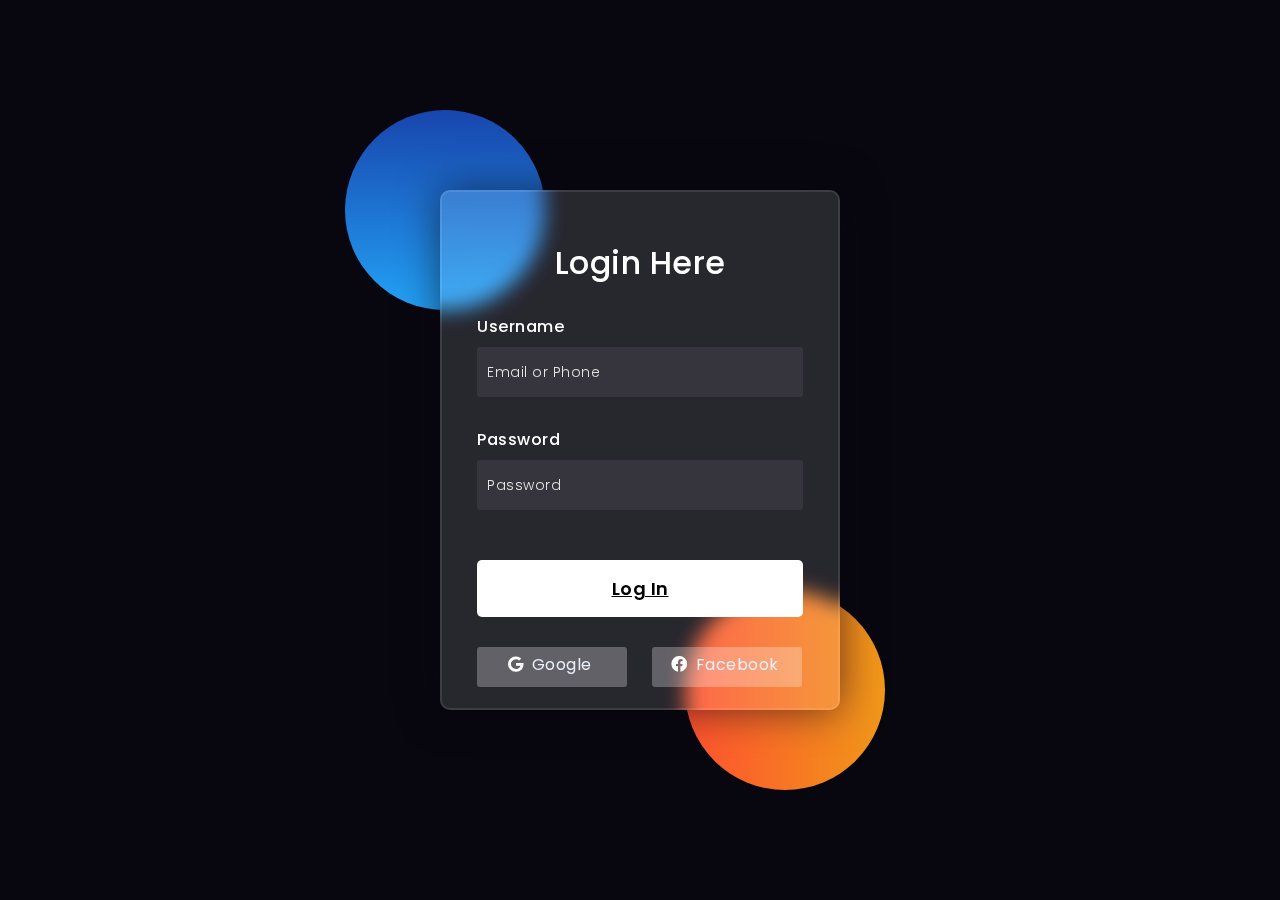
<file: index.html>
<!DOCTYPE html>
<html lang="en">
<head>
    <meta charset="UTF-8">
    <meta name="viewport" content="width=device-width, initial-scale=1.0">
    <title>Document</title>
    <link rel="stylesheet" href="style.css">
    <link rel="preconnect" href="https://fonts.gstatic.com">
    <link rel="stylesheet" href="https://cdnjs.cloudflare.com/ajax/libs/font-awesome/5.15.4/css/all.min.css">
    <link href="https://fonts.googleapis.com/css2?family=Poppins:wght@300;500;600&display=swap" rel="stylesheet">
    <link rel="stylesheet" href="css/login.css">
</head>
<body>
    <div id="loginpage">
    <div class="background">
        <div class="shape"></div>
        <div class="shape"></div>
    </div>
    <form>
        <h3>Login Here</h3>

        <label for="username">Username</label>
        <input type="text" placeholder="Email or Phone" id="username">

        <label for="password">Password</label>
        <input type="password" placeholder="Password" id="password">

        <button id="loginbtn"><a href="./Pages/home.html" id="login-a">Log In</a></button>
        <div class="social">
          <div class="go"><i class="fab fa-google"></i> Google</div>
          <div class="fb"><i class="fab fa-facebook"></i> Facebook</div>
        </div>
    </form>
</div>

    <div id="preloader" >


    </div>
    <script src="script.js"></script>
    <script src="Javascript/login.js"></script>
</body>
</html>
</file>
<file: style.css>
*{
    margin: 0;
    padding: 0;
}
#preloader{
    width: 100%;
    height: 100vh;
    background:#000 url(Images/pre2.gif)no-repeat center center;
    z-index: 100;
    background-size: 15%;
}
#loginpage{
    display: none;
}
</file>
<file: css/login.css>
*,
*:before,
*:after{
    padding: 0;
    margin: 0;
    box-sizing: border-box;
}
body{
    background-color: #080710;
}
.background{
    width: 430px;
    height: 520px;
    position: absolute;
    transform: translate(-50%,-50%);
    left: 50%;
    top: 50%;
}
.background .shape{
    height: 200px;
    width: 200px;
    position: absolute;
    border-radius: 50%;
}
.shape:first-child{
    background: linear-gradient(
        #1845ad,
        #23a2f6
    );
    left: -80px;
    top: -80px;
}
.shape:last-child{
    background: linear-gradient(
        to right,
        #ff512f,
        #f09819
    );
    right: -30px;
    bottom: -80px;
}
form{
    height: 520px;
    width: 400px;
    background-color: rgba(255,255,255,0.13);
    position: absolute;
    transform: translate(-50%,-50%);
    top: 50%;
    left: 50%;
    border-radius: 10px;
    backdrop-filter: blur(10px);
    border: 2px solid rgba(255,255,255,0.1);
    box-shadow: 0 0 40px rgba(8,7,16,0.6);
    padding: 50px 35px;
}
form *{
    font-family: 'Poppins',sans-serif;
    color: #ffffff;
    letter-spacing: 0.5px;
    outline: none;
    border: none;
}
form h3{
    font-size: 32px;
    font-weight: 500;
    line-height: 42px;
    text-align: center;
}

label{
    display: block;
    margin-top: 30px;
    font-size: 16px;
    font-weight: 500;
}
input{
    display: block;
    height: 50px;
    width: 100%;
    background-color: rgba(255,255,255,0.07);
    border-radius: 3px;
    padding: 0 10px;
    margin-top: 8px;
    font-size: 14px;
    font-weight: 300;
}
::placeholder{
    color: #e5e5e5;
}
button{
    margin-top: 50px;
    width: 100%;
    background-color: #ffffff;
    color: #080710;
    padding: 15px 0;
    font-size: 18px;
    font-weight: 600;
    border-radius: 5px;
    cursor: pointer;
}
.social{
  margin-top: 30px;
  display: flex;
}
.social div{
  background: red;
  width: 150px;
  border-radius: 3px;
  padding: 5px 10px 10px 5px;
  background-color: rgba(255,255,255,0.27);
  color: #eaf0fb;
  text-align: center;
}
.social div:hover{
  background-color: rgba(255,255,255,0.47);
}
.social .fb{
  margin-left: 25px;
}
.social i{
  margin-right: 4px;
}
#login-a{
    color: black;
}
</file>
